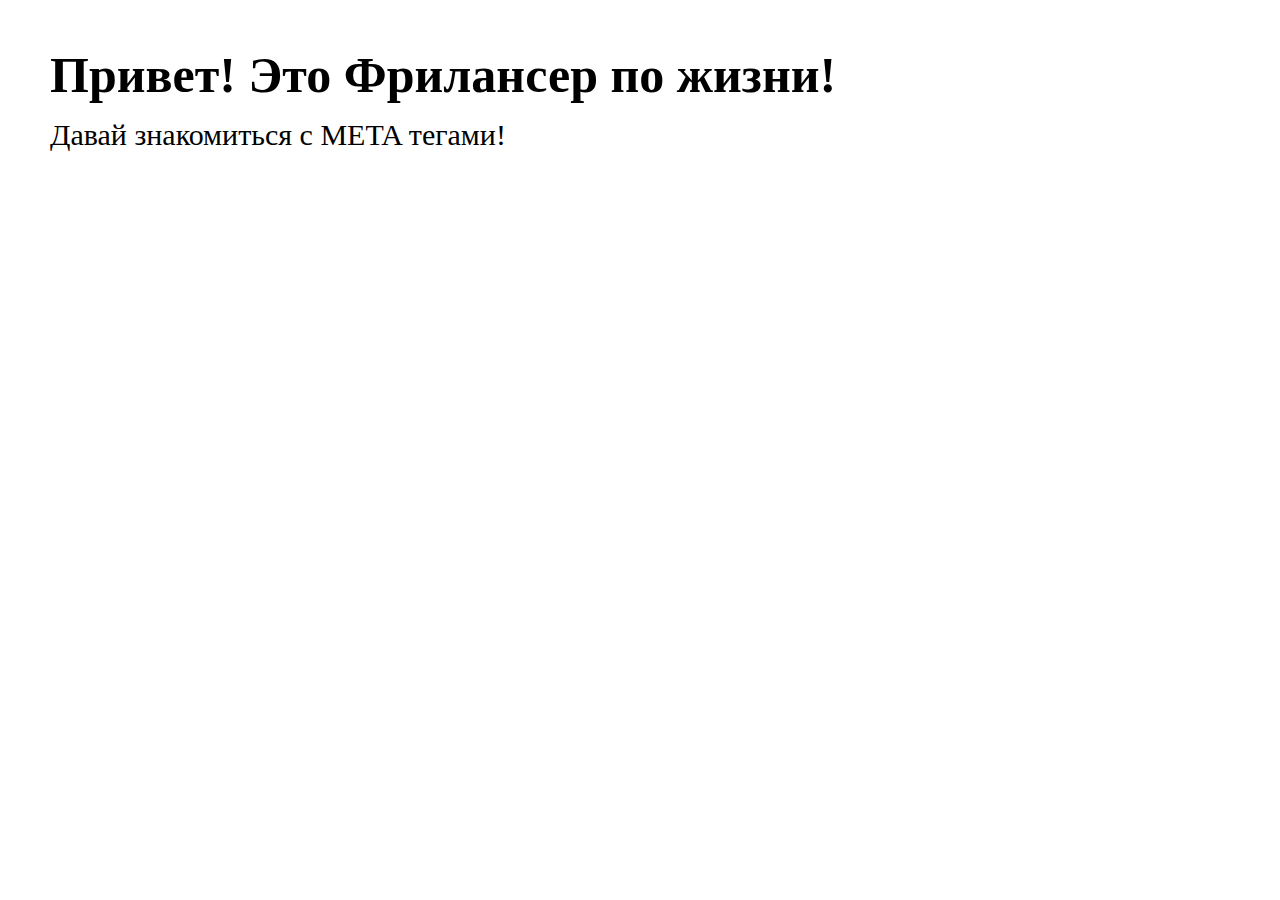
<file: 2022/meta/index.html>
<!-- Сообщаем браузеру как стоит обрабатывать эту страницу -->
<!DOCTYPE html>
<!-- Оболочка документа, указываем язык содержимого -->
<html lang="ru">
	<!-- Заголовок страницы,контейнер для других важных данных(не отображается) -->
	<head>
		<!-- Заголовок страницы в браузере -->
		<title>META теги</title>
		<!-- Подключаем CSS -->
		<link rel="stylesheet" href="css/style.css">
		<!-- Кодировка страницы -->
		<!-- С появлением HTML5 можно использовать  -->
		<meta charset="UTF-8">
		<!-- Настройки адаптивности страницы  -->
		<!-- Адаптивность  -->
		<meta name="viewport" content="width=device-width,initial-scale=1.0, maximum-scale=1.0, user-scalable=0">
		<!-- Отключает формирование ссылки у номера телефона на iOS -->
		<meta name="format-detection" content="telephone=no">

		<!-- Краткое описание страницы  -->
		<meta name="description" content="Что такое мета теги и для чего они нужны">
		<!-- Ключевые слова страницы  -->
		<meta name="keywords" content="мета теги, meta, мета теги для seo"> 

		<!-- Управление доступом поисковых роботов к странице -->
		<!-- Запрет индексации страницы полностью -->
		<meta name="robots" content="none">

		<!-- Автор страницы -->
		<meta name="Author" content="Дарт Вейдер"> 
		<!-- Авторские права -->
		<meta name="Copyright" content="Люк Скайуокер"> 
		<!-- Адрес автора -->
		<meta name="Address" content="Татуин, кратер №97">

		<!-- локализация сайта, для русскоязычного сайта ru_RU -->
		<meta property="og:locale" content="ru_RU">
		<!-- тип контента, по умолчанию используется article -->
		<meta property="og:type" content="article">
		<!-- заголовок страницы, который будет выводится в записи социальной сети -->
		<meta property="og:title" content="META теги">
		<!-- описание страницы -->
		<meta property="og:description" content="Описание страницы про META теги">
		<!-- ссылка на изображение, которое будет публиковаться в записи -->
		<meta property="og:image" content="http://fls.guru/meta/img/bg.jpg">
		<!-- ссылка на текущую страницу -->
		<meta property="og:url" content="http://fls.guru/meta/ ">
		<!-- название сайта -->
		<meta property="og:site_name" content="Фрилансер по жизни">

		<!-- Тип карты, по умолчанию используется summary -->
		<meta name="twitter:card" content="summary">
		<!-- Имя/логин автора -->
		<meta name="twitter:site" content="Жека">
		<!-- Название страницы -->
		<meta name="twitter:title" content="META теги">
		<!-- Описание страницы -->
		<meta name="twitter:description" content="про META теги">
		<!-- Cсылка на изображение -->
		<meta name="twitter:image" content="http://fls.guru/meta/img/bg.jpg">
	</head>
	<!-- Отображаемое тело страницы -->
	<body>
		<h1>Привет! Это Фрилансер по жизни!</h1>
		<h2>Давай знакомиться c META тегами!</h2>
	</body>
</html>
</file>
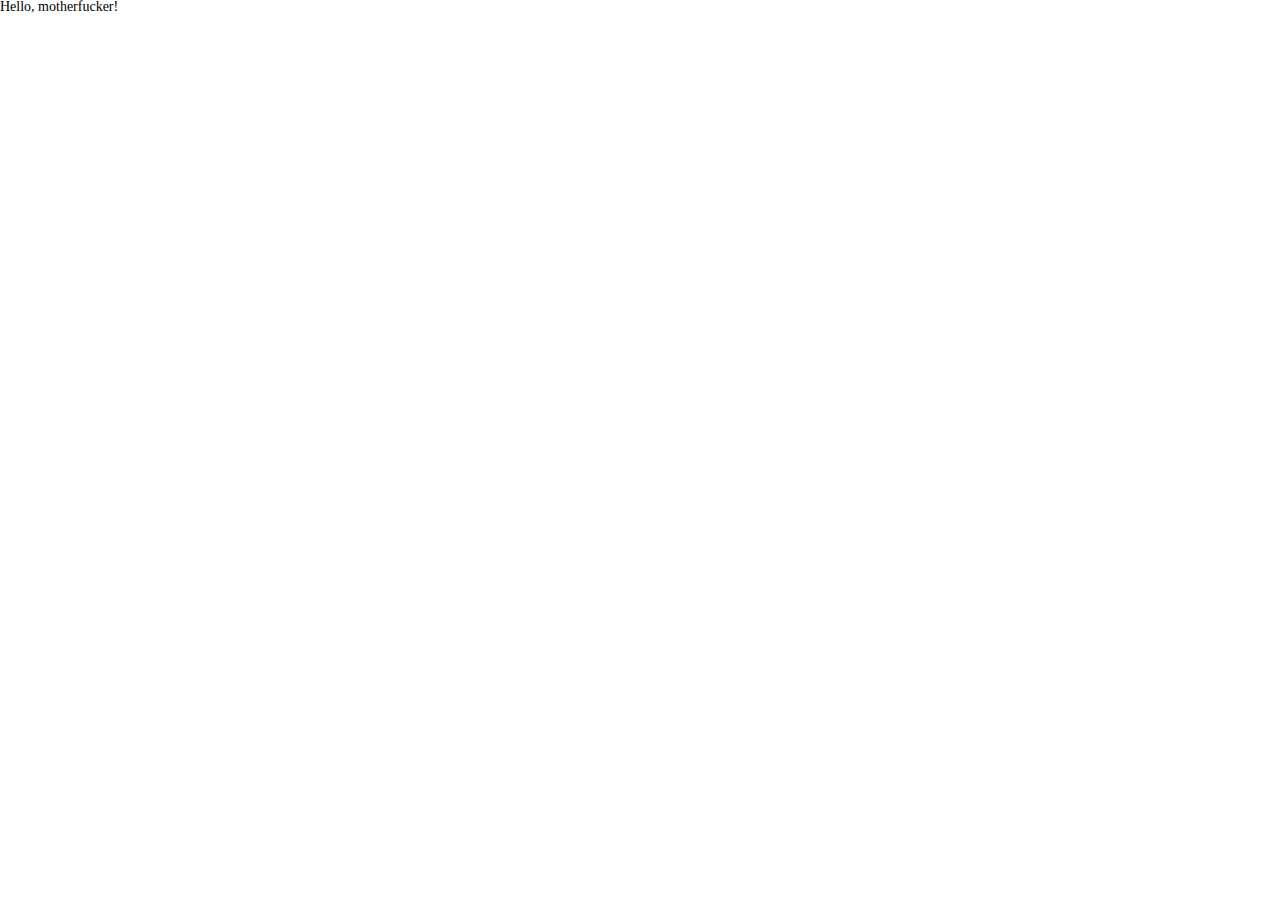
<file: 2022/js-start/js-start/index.html>
<!DOCTYPE html>
<html lang="ru">

<head>
	<title>MY EXP BITCH</title>
	<link rel="stylesheet" href="css/style.css" />
	<meta http-equiv="Content-type" content="text/html;charset=UTF-8" />
</head>

<body>


	<h1>Hello, motherfucker!</h1>








	<script src="/2022/js-start/js-start/js/blank.js">

	</script>
</body>

</html>
</file>
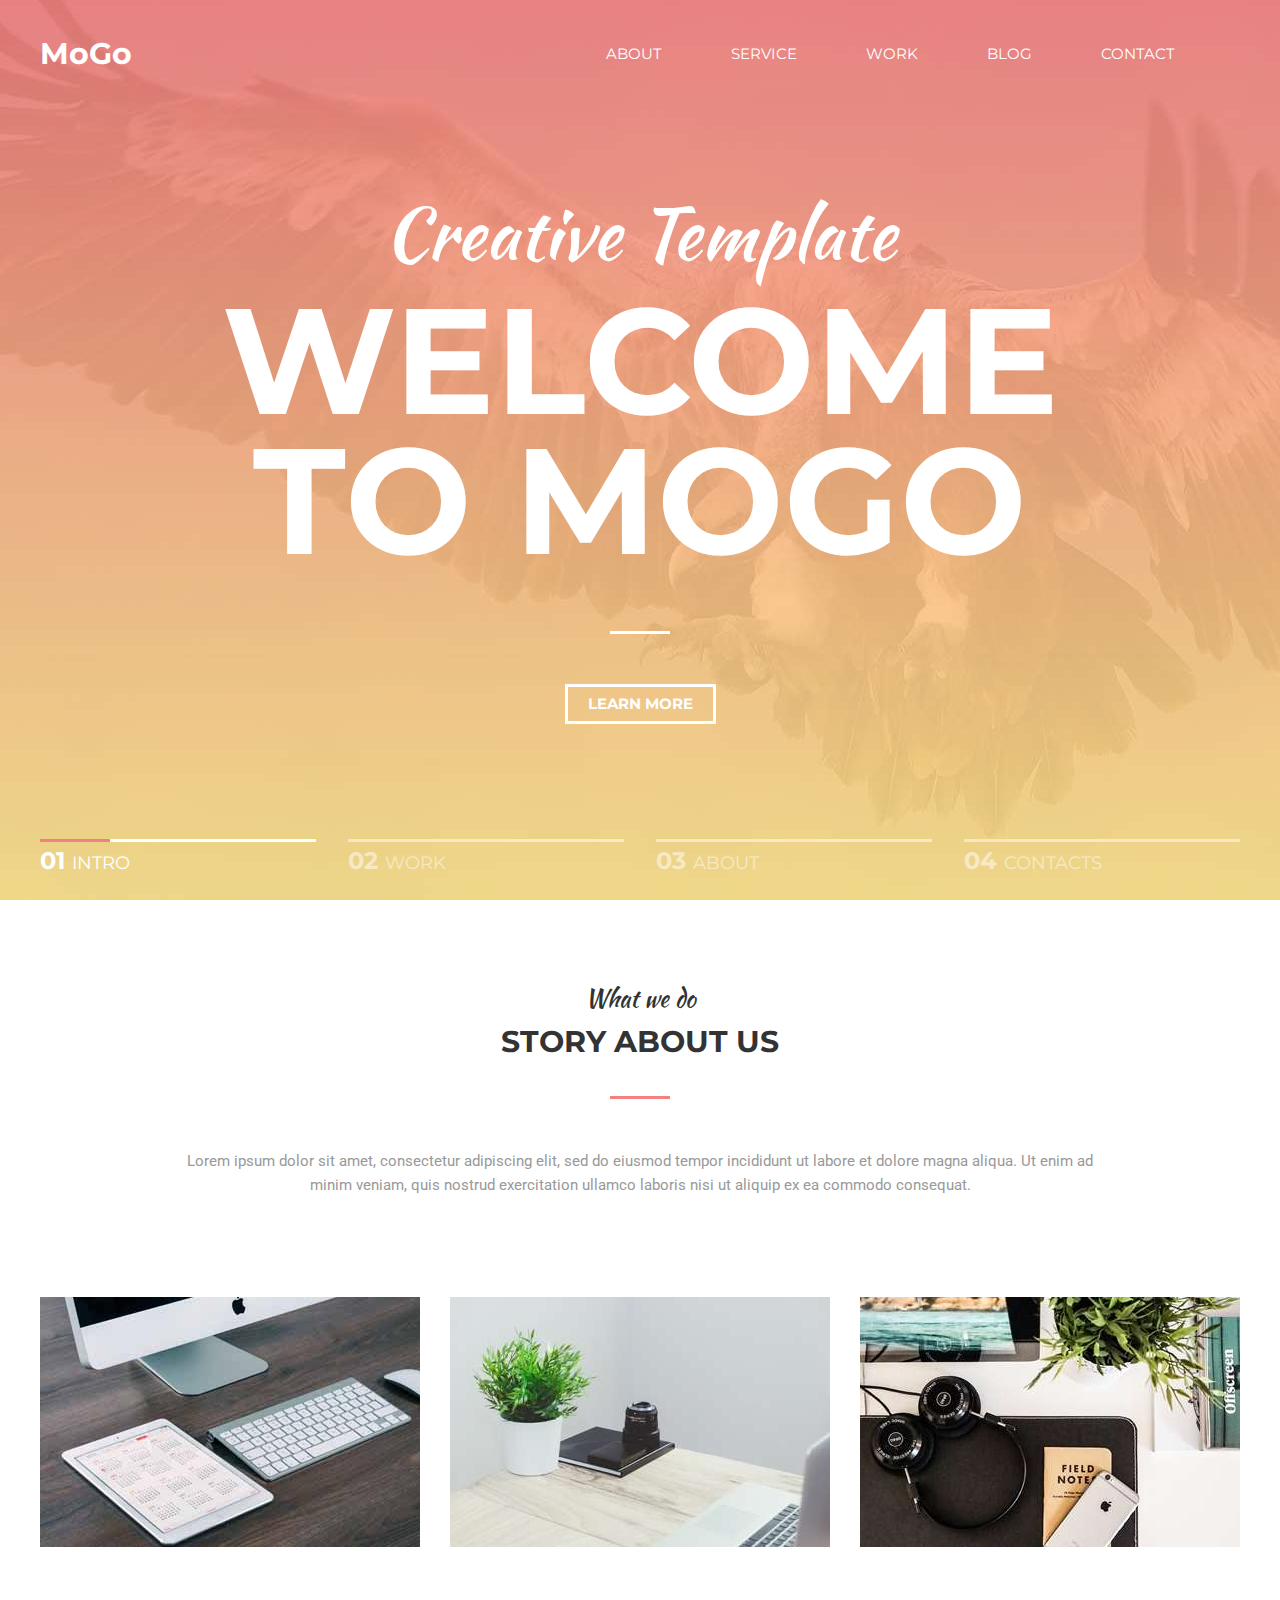
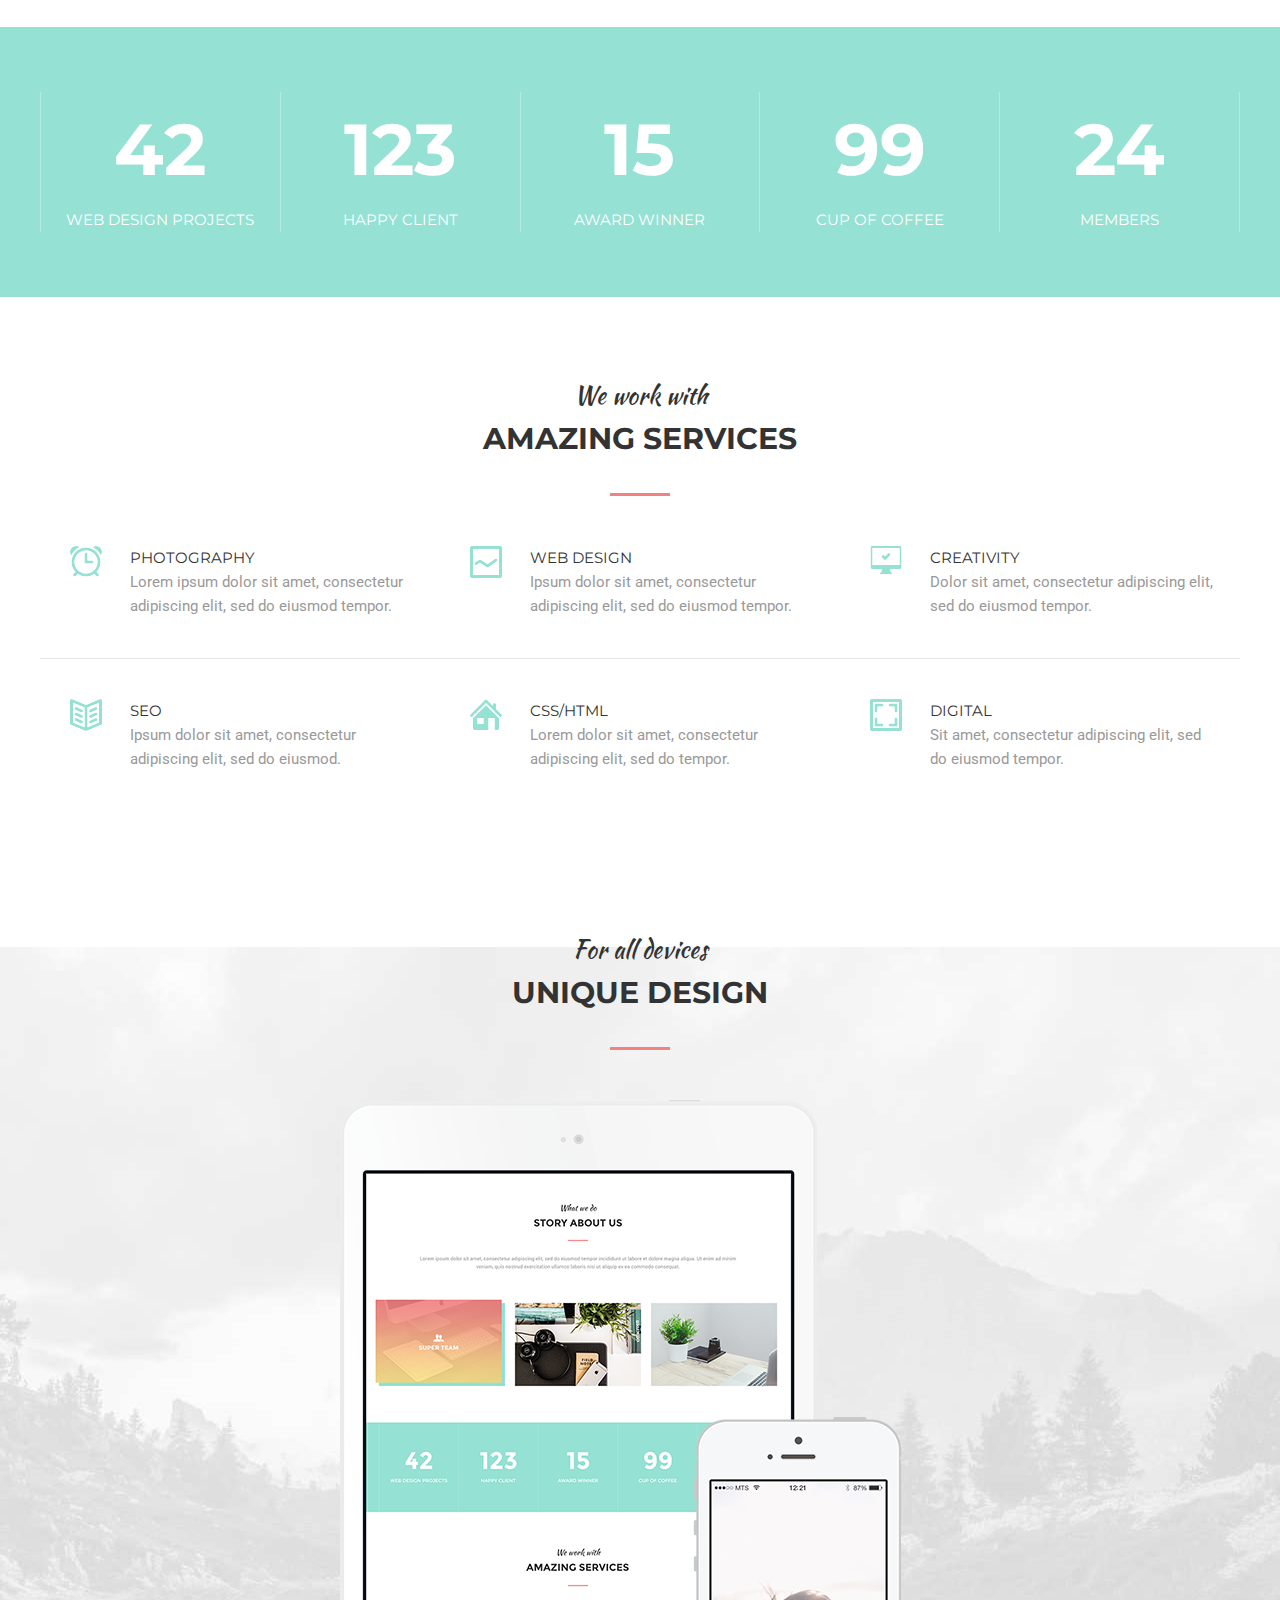
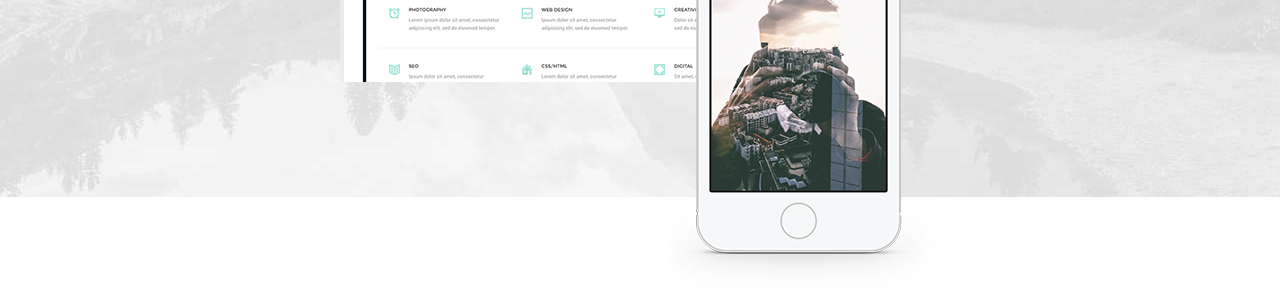
<file: 2022/mogo/mogo/index.html>
<!DOCTYPE html>
<html lang="ru">

<head>
	<title>MY EXP BITCH</title>
	<link rel="stylesheet" href="css/style.css" />
	<meta http-equiv="Content-type" content="text/html;charset=UTF-8" />
</head>

<body>


	<header class="header">
		<div class="container">
			<div class="header__inner">
				<div class="header__logo">MoGo</div>
				<nav class="nav">
					<a class="nav__link" href="#">About</a>
					<a class="nav__link" href="#">Service</a>
					<a class="nav__link" href="#">Work</a>
					<a class="nav__link" href="#">Blog</a>
					<a class="nav__link" href="#">Contact</a>
				</nav>
			</div>
		</div>
	</header>

	<div class="intro">
		<div class="container">
			<div class="intro__inner">
				<h2 class="intro__suptitle">Creative Template</h2>
				<h1 class="intro__title">Welcome to MoGo</h1>
				<a href="#" class="btn">Learn More</a>
			</div>
		</div>
	</div>
	<div class="slider">
		<div class="container">
			<div class="slider__inner">
				<div class="slider__item active"><span class="slider__num">01 </span>Intro</div>
				<div class="slider__item"><span class="slider__num">02 </span>Work</div>
				<div class="slider__item"><span class="slider__num">03 </span>About</div>
				<div class="slider__item"><span class="slider__num">04 </span>Contacts</div>
			</div>
		</div>
	</div>

	<section class="section">
		<div class="container">
			<div class="section__header">
				<h3 class="section__suptitle">What we do</h3>
				<h2 class="section__title">Story about us</h2>
				<div class="section__text">
					<p>Lorem ipsum dolor sit amet, consectetur adipiscing elit, sed do eiusmod tempor incididunt ut labore et
						dolore magna aliqua. Ut enim ad minim veniam, quis nostrud exercitation ullamco laboris nisi ut
						aliquip ex ea commodo consequat.</p>
				</div>
			</div>
			<div class="about">
				<div class="about__item">
					<div class="about__img">
						<img src="img/about_1.jpg" alt="">
					</div>
					<div class="about__text">super team</div>
				</div>
				<div class="about__item">
					<div class="about__img">
						<img src="img/about_2.jpg" alt="">
					</div>
					<div class="about__text">super team</div>
				</div>
				<div class="about__item">
					<div class="about__img">
						<img src="img/about_3.jpg" alt="">
					</div>
					<div class="about__text">super team</div>
				</div>
			</div>
		</div>
	</section>
	<div class="statistics">
		<div class="container">

			<div class="stat">
				<div class="stat__item">
					<div class="stat__count">42</div>
					<div class="stat__text">Web Design Projects</div>

				</div>
				<div class="stat__item">
					<div class="stat__count">123</div>
					<div class="stat__text">happy client</div>
				</div>
				<div class="stat__item">
					<div class="stat__count">15</div>
					<div class="stat__text">award winner</div>
				</div>
				<div class="stat__item">
					<div class="stat__count">99</div>
					<div class="stat__text">cup of coffee</div>
				</div>
				<div class="stat__item">
					<div class="stat__count">24</div>
					<div class="stat__text">members</div>
				</div>
			</div>
		</div>
	</div>

	<section class="section">
		<div class="container">
			<div class="section__header">
				<h3 class="section__suptitle">We work with</h3>
				<h2 class="section__title">Amazing Services</h2>
			</div>

			<div class="services">
				<div class="services__item">
					<img class="services__icon" src="img/photography.png" alt="">
					<div class="services__title">Photography</div>
					<div class="services__text">Lorem ipsum dolor sit amet, consectetur adipiscing elit, sed do eiusmod
						tempor.</div>
				</div>
				<div class="services__item">
					<img class="services__icon" src="img/web_design.png" alt="">
					<div class="services__title">Web Design</div>
					<div class="services__text">Ipsum dolor sit amet, consectetur adipiscing elit, sed do eiusmod tempor.
					</div>
				</div>
				<div class="services__item">
					<img class="services__icon" src="img/creativity.png" alt="">
					<div class="services__title">Creativity</div>
					<div class="services__text">Dolor sit amet, consectetur adipiscing elit, sed do eiusmod tempor.</div>
				</div>
			</div>
			<hr>
			<div class="services">
				<div class="services__item">
					<img class="services__icon" src="img/seo.png" alt="">
					<div class="services__title">Seo</div>
					<div class="services__text">Ipsum dolor sit amet, consectetur adipiscing elit, sed do eiusmod.</div>
				</div>
				<div class="services__item">
					<img class="services__icon" src="img/css_html.png" alt="">
					<div class="services__title">Css/Html</div>
					<div class="services__text">Lorem dolor sit amet, consectetur adipiscing elit, sed do tempor.</div>
				</div>
				<div class="services__item">
					<img class="services__icon" src="img/digital.png" alt="">
					<div class="services__title">Digital</div>
					<div class="services__text">Sit amet, consectetur adipiscing elit, sed do eiusmod tempor.</div>
				</div>
			</div>
		</div>
	</section>

	<section class="section section--devices">
		<div class="container">
			<div class="section__header">
				<h3 class="section__suptitle">For all devices</h3>
				<h2 class="section__title">Unique design</h2>
			</div>

			<div class="devices">
				<img class="devices__item" src="img/ipad.png" alt="">
				<img class="devices__item devices__item--iphone" src="img/iphone.png" alt="">
			</div>



		</div>
	</section>



</body>

</html>
</file>
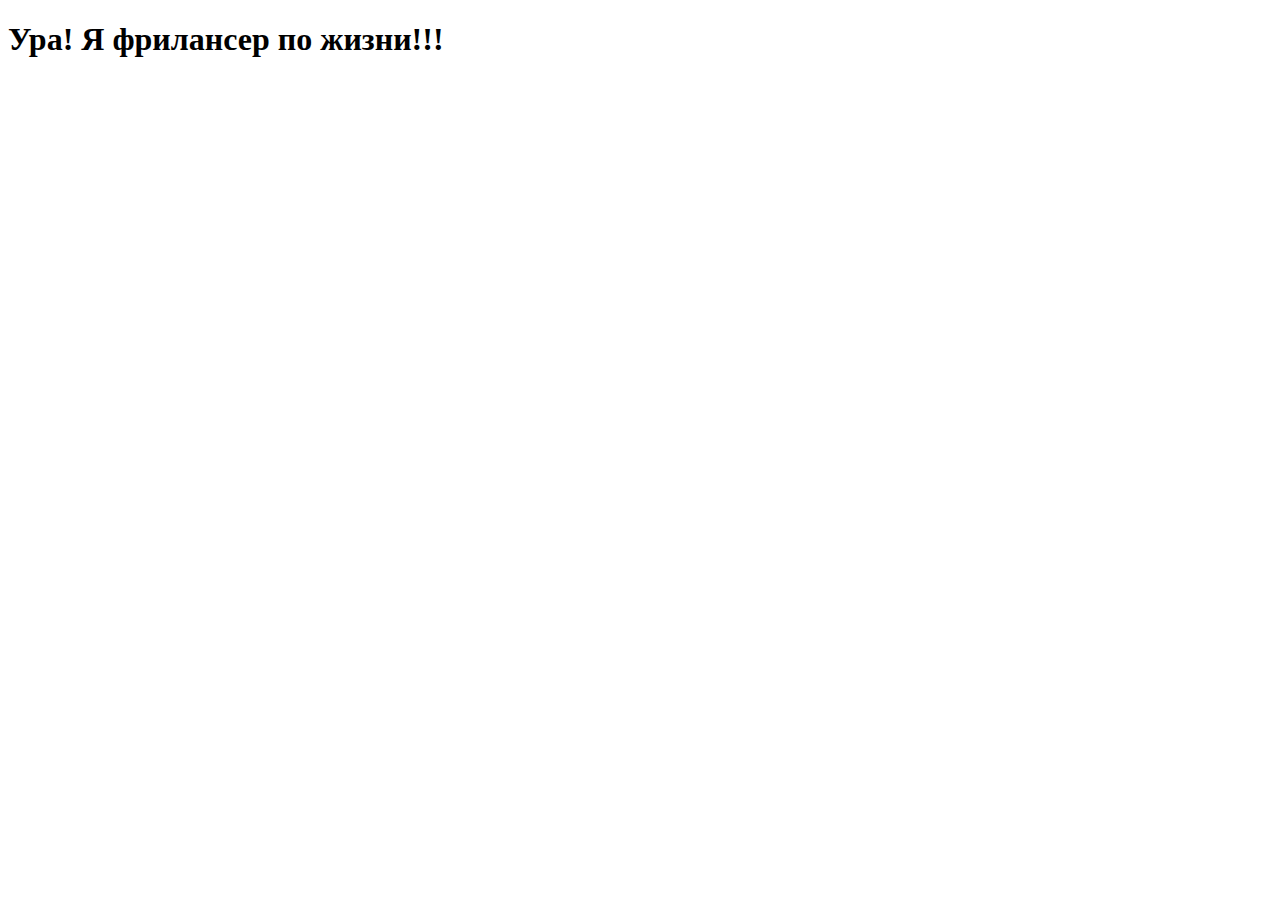
<file: 2022/myfirstproject/myfirstproject/index.html>
<!-- Сообщаем браузеру как стоит обрабатывать эту страницу -->
<!DOCTYPE html>
<!-- Оболочка документа, указываем язык содержимого -->
<html lang="ru">
	<!-- Заголовок страницы, контейнер для других важных данных (не отображается) -->
	<head>
		<!-- Заголовок страницы в браузере -->
		<title>Мой первый проект</title>
		<!-- Кодировка страницы -->
		<meta http-equiv="Content-type" content="text/html;charset=UTF-8" />
	</head>
	<!-- Отображаемое тело страницы -->
	<body>
		<h1>Ура! Я фрилансер по жизни!!!</h1>
	</body>
</html>
</file>
<file: 2022/meta/css/style.css>
@charset "UTF-8";
/*Обнуление*/
@import url(https://fonts.googleapis.com/css?family=Lato:400,300,700,900);
* {
  padding: 0;
  margin: 0;
  border: 0; }

*, *:before, *:after {
  -moz-box-sizing: border-box;
  -webkit-box-sizing: border-box;
  box-sizing: border-box; }

:focus, :active {
  outline: none; }

a:focus, a:active {
  outline: none; }

nav, footer, header, aside {
  display: block; }

html, body {
  height: 100%;
  width: 100%;
  font-size: 100%;
  line-height: 1;
  font-size: 14px;
  -ms-text-size-adjust: 100%;
  -moz-text-size-adjust: 100%;
  -webkit-text-size-adjust: 100%; }

input, button, textarea {
  font-family: inherit; }

input::-ms-clear {
  display: none; }

button {
  cursor: pointer; }

button::-moz-focus-inner {
  padding: 0;
  border: 0; }

a, a:visited {
  text-decoration: none; }

a:hover {
  text-decoration: none; }

ul li {
  list-style: none; }

img {
  vertical-align: top; }

h1, h2, h3, h4, h5, h6 {
  font-size: inherit;
  font-weight: inherit; }

/*--------------------*/
body {
  padding: 50px; }

h1 {
  font-size: 50px;
  font-weight: 700;
  margin: 0px 0px 20px 0px; }

h2 {
  font-size: 30px;
  margin: 0px 0px 50px 0px; }

h3 {
  font-size: 20px;
  margin: 0px 0px 20px 0px; }

ul li {
  margin: 0px 0px 10px 0px; }
  ul li:last-child {
    margin: 0px 0px 0px 0px; }

.phone {
  font-size: 50px; }
</file>
<file: 2022/js-start/js-start/css/style.css>
@charset "UTF-8";
/*Обнуление*/
* {
  padding: 0;
  margin: 0;
  border: 0;
}

*, *:before, *:after {
  -webkit-box-sizing: border-box;
  box-sizing: border-box;
}

:focus, :active {
  outline: none;
}

a:focus, a:active {
  outline: none;
}

nav, footer, header, aside {
  display: block;
}

html, body {
  height: 100%;
  width: 100%;
  font-size: 100%;
  line-height: 1;
  font-size: 14px;
  -ms-text-size-adjust: 100%;
  -moz-text-size-adjust: 100%;
  -webkit-text-size-adjust: 100%;
}

input, button, textarea {
  font-family: inherit;
}

input::-ms-clear {
  display: none;
}

button {
  cursor: pointer;
}

button::-moz-focus-inner {
  padding: 0;
  border: 0;
}

a, a:visited {
  text-decoration: none;
}

a:hover {
  text-decoration: none;
}

ul li {
  list-style: none;
}

img {
  vertical-align: top;
}

h1, h2, h3, h4, h5, h6 {
  font-size: inherit;
  font-weight: inherit;
}

/*--------------------*/
</file>
<file: 2022/mogo/mogo/css/style.css>
@charset "UTF-8";
/*Обнуление*/
@import url("https://fonts.googleapis.com/css2?family=Kaushan+Script&family=Montserrat:wght@400;700&family=Roboto&display=swap");
* {
  padding: 0;
  margin: 0;
  border: 0;
}

*, *:before, *:after {
  -webkit-box-sizing: border-box;
  box-sizing: border-box;
}

:focus, :active {
  outline: none;
}

a:focus, a:active {
  outline: none;
}

nav, footer, header, aside {
  display: block;
}

html, body {
  height: 100%;
  width: 100%;
  font-size: 100%;
  line-height: 1;
  font-size: 14px;
  -ms-text-size-adjust: 100%;
  -moz-text-size-adjust: 100%;
  -webkit-text-size-adjust: 100%;
}

input, button, textarea {
  font-family: inherit;
}

input::-ms-clear {
  display: none;
}

button {
  cursor: pointer;
}

button::-moz-focus-inner {
  padding: 0;
  border: 0;
}

a, a:visited {
  text-decoration: none;
}

a:hover {
  text-decoration: none;
}

ul li {
  list-style: none;
}

img {
  vertical-align: top;
}

h1, h2, h3, h4, h5, h6 {
  font-size: inherit;
  font-weight: inherit;
}

/*--------------------*/
body {
  font-family: 'Montserrat', sans-serif;
  font-size: 15px;
  line-height: 1.6;
  color: #333;
}

hr {
  display: block;
  width: 100%;
  height: 1px;
  border: 0;
  margin: 40px 0;
  background-color: #e5e5e5;
}

.container {
  width: 100%;
  max-width: 1200px;
  margin: 0 auto;
}

.intro {
  width: 100%;
  height: 100vh;
  background: url("../img/intro.jpg") center no-repeat;
  color: #fff;
  display: -webkit-box;
  display: -ms-flexbox;
  display: flex;
  -webkit-box-orient: vertical;
  -webkit-box-direction: normal;
      -ms-flex-direction: column;
          flex-direction: column;
  -webkit-box-pack: center;
      -ms-flex-pack: center;
          justify-content: center;
}

.intro__inner {
  width: 100%;
  max-width: 880px;
  margin: 0 auto;
  text-align: center;
}

.intro__title {
  font-size: 150px;
  line-height: 140px;
  font-weight: 700;
  text-transform: uppercase;
}

.intro__title:after {
  content: "";
  display: block;
  width: 60px;
  height: 3px;
  margin: 60px auto 50px;
  background-color: #fff;
}

.intro__suptitle {
  font-family: 'Kaushan Script';
  font-size: 72px;
}

.header {
  position: absolute;
  top: 0;
  left: 0;
  right: 0;
  z-index: 1000;
  width: 100%;
}

.header__inner {
  display: -webkit-box;
  display: -ms-flexbox;
  display: flex;
  -webkit-box-pack: justify;
      -ms-flex-pack: justify;
          justify-content: space-between;
  -webkit-box-align: center;
      -ms-flex-align: center;
          align-items: center;
  padding-top: 30px;
}

.header__logo {
  font-size: 30px;
  font-weight: 700;
  color: #fff;
}

.nav__link {
  margin-right: 65px;
  line-height: 1.2;
  text-transform: uppercase;
  color: #fff;
  -webkit-transition: color .1s linear;
  transition: color .1s linear;
  position: relative;
}

.nav__link:after {
  content: "";
  opacity: 0;
  width: 100%;
  height: 3px;
  background-color: #fce38a;
  position: absolute;
  top: 100%;
  left: 0;
  z-index: 1;
  -webkit-transition: opacity .1s linear;
  transition: opacity .1s linear;
}

.nav__link:hover {
  color: #fce38a;
}

.nav__link:hover:after {
  opacity: 1;
}

.btn {
  display: inline-block;
  vertical-align: top;
  border: 3px solid #ffffff;
  font-weight: 700;
  text-transform: uppercase;
  color: #fff;
  padding: 5px 20px;
  -webkit-transition: background-color .2s linear, color .2s linear;
  transition: background-color .2s linear, color .2s linear;
}

.btn:hover {
  background-color: #fff;
  color: #333;
}

.slider {
  width: 100%;
  position: absolute;
  bottom: 0;
  left: 0;
  z-index: 1;
  margin-bottom: 20px;
}

.slider__inner {
  display: -webkit-box;
  display: -ms-flexbox;
  display: flex;
  -webkit-box-pack: justify;
      -ms-flex-pack: justify;
          justify-content: space-between;
}

.slider__item {
  width: 23%;
  position: relative;
  text-transform: uppercase;
  color: #fff;
  font-size: 18px;
  border-top: solid 3px #fff;
  opacity: 0.5;
}

.slider__item.active {
  opacity: 1;
}

.slider__item.active:before {
  content: "";
  width: 70px;
  height: 3px;
  background-color: #f38181;
  position: absolute;
  top: -3px;
  left: 0;
  z-index: 1;
}

.slider__num {
  font-weight: 700;
  font-size: 24px;
}

.section {
  padding: 80px 0;
}

.section--devices {
  background: url("../img/devices_bg.jpg") center no-repeat;
}

.section__header {
  width: 100%;
  max-width: 950px;
  margin: 0 auto 40px;
  text-align: center;
}

.section__suptitle {
  font-family: 'Kaushan Script';
  font-size: 24px;
  font-weight: 400;
  color: #333;
}

.section__title {
  font-size: 30px;
  font-weight: 700;
  text-transform: uppercase;
  color: #333;
}

.section__title:after {
  content: "";
  display: block;
  width: 60px;
  height: 3px;
  background-color: #f38181;
  z-index: 1;
  margin: 30px auto 50px;
}

.section__text {
  font-family: Roboto;
  font-size: 15px;
  line-height: 24px;
  color: #999;
}

.about {
  display: -webkit-box;
  display: -ms-flexbox;
  display: flex;
  -webkit-box-pack: justify;
      -ms-flex-pack: justify;
          justify-content: space-between;
  margin-top: 100px;
}

.about__item {
  width: 380px;
  background-color: #95E1D3;
  position: relative;
}

.about__item:hover .about__img img {
  opacity: .1;
}

.about__item:hover .about__img {
  -webkit-transform: translate3d(-10px, -10px, 0);
          transform: translate3d(-10px, -10px, 0);
}

.about__item:hover .about__text {
  opacity: 1;
}

.about__img {
  background: -webkit-gradient(linear, left top, left bottom, from(#f38181), to(#fce38a));
  background: linear-gradient(to bottom, #f38181, #fce38a);
  -webkit-transition: -webkit-transform .1s linear;
  transition: -webkit-transform .1s linear;
  transition: transform .1s linear;
  transition: transform .1s linear, -webkit-transform .1s linear;
}

.about__img img {
  display: block;
  -webkit-transition: opacity .1s linear;
  transition: opacity .1s linear;
}

.about__text {
  width: 100%;
  font-size: 18px;
  font-weight: 700;
  text-transform: uppercase;
  color: #fff;
  text-align: center;
  opacity: 0;
  position: absolute;
  top: 50%;
  left: 0;
  z-index: 2;
  -webkit-transform: translate3d(0, -50%, 0);
          transform: translate3d(0, -50%, 0);
  -webkit-transition: opacity .1s linear;
  transition: opacity .1s linear;
}

.statistics {
  background-color: #95e1d3;
  padding: 65px 25px;
}

.stat {
  display: -webkit-box;
  display: -ms-flexbox;
  display: flex;
}

.stat__item {
  -webkit-box-flex: 1;
      -ms-flex: 1 1 0px;
          flex: 1 1 0;
  border-left: 1px solid #b5eae0;
  text-align: center;
}

.stat__item:last-child {
  border-right: 1px solid #b5eae0;
}

.stat__count {
  font-size: 72px;
  font-weight: 700;
  text-transform: uppercase;
  color: #fff;
}

.stat__text {
  text-transform: uppercase;
  color: #fff;
}

.services {
  display: -webkit-box;
  display: -ms-flexbox;
  display: flex;
}

.services__item {
  -webkit-box-flex: 1;
      -ms-flex: 1 1 0px;
          flex: 1 1 0;
  position: relative;
  padding-left: 90px;
  padding-right: 20px;
}

.services__icon {
  position: absolute;
  top: 0;
  left: 30px;
  z-index: 1;
}

.services__title {
  text-transform: uppercase;
  color: #333;
}

.services__text {
  font-family: Roboto;
  font-size: 15px;
  line-height: 24px;
  color: #999;
}

.devices {
  width: 100%;
  max-width: 600px;
  margin: 0 auto;
  position: relative;
}

.devices__item {
  display: block;
}

.devices__item--iphone {
  position: absolute;
  z-index: 1;
  bottom: -80px;
  right: 0;
}
</file>
